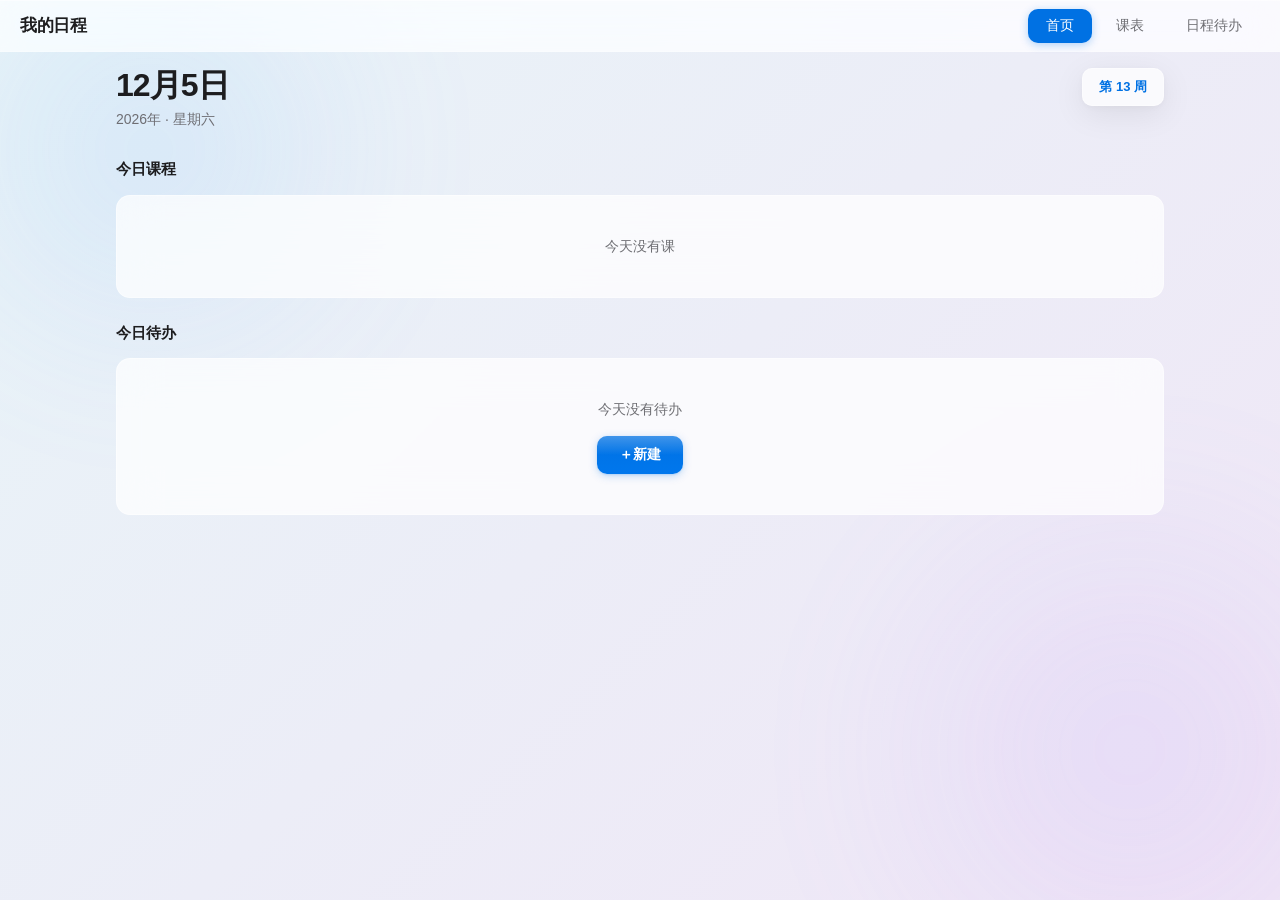
<file: index.html>
<!DOCTYPE html>
<html lang="zh-CN">
<head>
<meta charset="UTF-8">
<meta name="viewport" content="width=device-width, initial-scale=1, viewport-fit=cover">
<title>我的日程 · 2026秋季学期</title>
<link rel="stylesheet" href="style.css">
</head>
<body>
<header class="topbar">
  <div class="brand">我的日程</div>
  <nav class="top-nav">
    <button class="nav-btn active" data-tab="home">首页</button>
    <button class="nav-btn" data-tab="timetable">课表</button>
    <button class="nav-btn" data-tab="todo">日程待办</button>
  </nav>
</header>

<main>
  <section id="view-home" class="view active">
    <div class="home-head">
      <div>
        <div class="date-big" id="home-date"></div>
        <div class="date-sub" id="home-sub"></div>
      </div>
      <div class="week-badge" id="home-week"></div>
    </div>
    <div id="home-banner"></div>
    <h2 class="section-title">今日课程</h2>
    <div id="home-courses" class="card-list"></div>
    <h2 class="section-title">今日待办</h2>
    <div id="home-todos" class="card-list"></div>
  </section>

  <section id="view-timetable" class="view">
    <div class="tt-toolbar">
      <button class="icon-btn" id="tt-prev" aria-label="上一周">‹</button>
      <div class="tt-label" id="tt-label"></div>
      <button class="icon-btn" id="tt-next" aria-label="下一周">›</button>
      <button class="ghost-btn" id="tt-today">本周</button>
    </div>
    <div class="tt-scroll">
      <div class="tt-grid" id="tt-grid"></div>
    </div>
    <p class="tt-hint">提示：课表按校历周次自动过滤，节假日不显示课程。</p>
  </section>

  <section id="view-todo" class="view">
    <div class="todo-toolbar">
      <h2 class="section-title no-margin">全部日程</h2>
      <button class="primary-btn" id="todo-add">＋ 新建待办</button>
    </div>
    <div id="todo-list" class="card-list"></div>
  </section>
</main>

<nav class="bottom-nav">
  <button class="nav-btn active" data-tab="home">首页</button>
  <button class="nav-btn" data-tab="timetable">课表</button>
  <button class="nav-btn" data-tab="todo">待办</button>
</nav>

<div class="modal-mask hidden" id="modal-mask">
  <div class="modal">
    <h3 id="modal-title">新建待办</h3>
    <form id="todo-form">
      <label>标题 *
        <input type="text" id="f-title" maxlength="60" required placeholder="例如：法语听写复习">
      </label>
      <div class="form-row">
        <label>日期 *
          <input type="date" id="f-date" required>
        </label>
        <label>时间
          <input type="time" id="f-time">
        </label>
      </div>
      <label>地点
        <input type="text" id="f-loc" maxlength="40" placeholder="可选">
      </label>
      <label>备注
        <textarea id="f-note" rows="3" maxlength="200" placeholder="可选"></textarea>
      </label>
      <div class="modal-actions">
        <button type="button" class="danger-btn hidden" id="f-delete">删除</button>
        <span class="spacer"></span>
        <button type="button" class="ghost-btn" id="f-cancel">取消</button>
        <button type="submit" class="primary-btn">保存</button>
      </div>
    </form>
  </div>
</div>

<script src="data.js"></script>
<script src="app.js"></script>
</body>
</html>
</file>
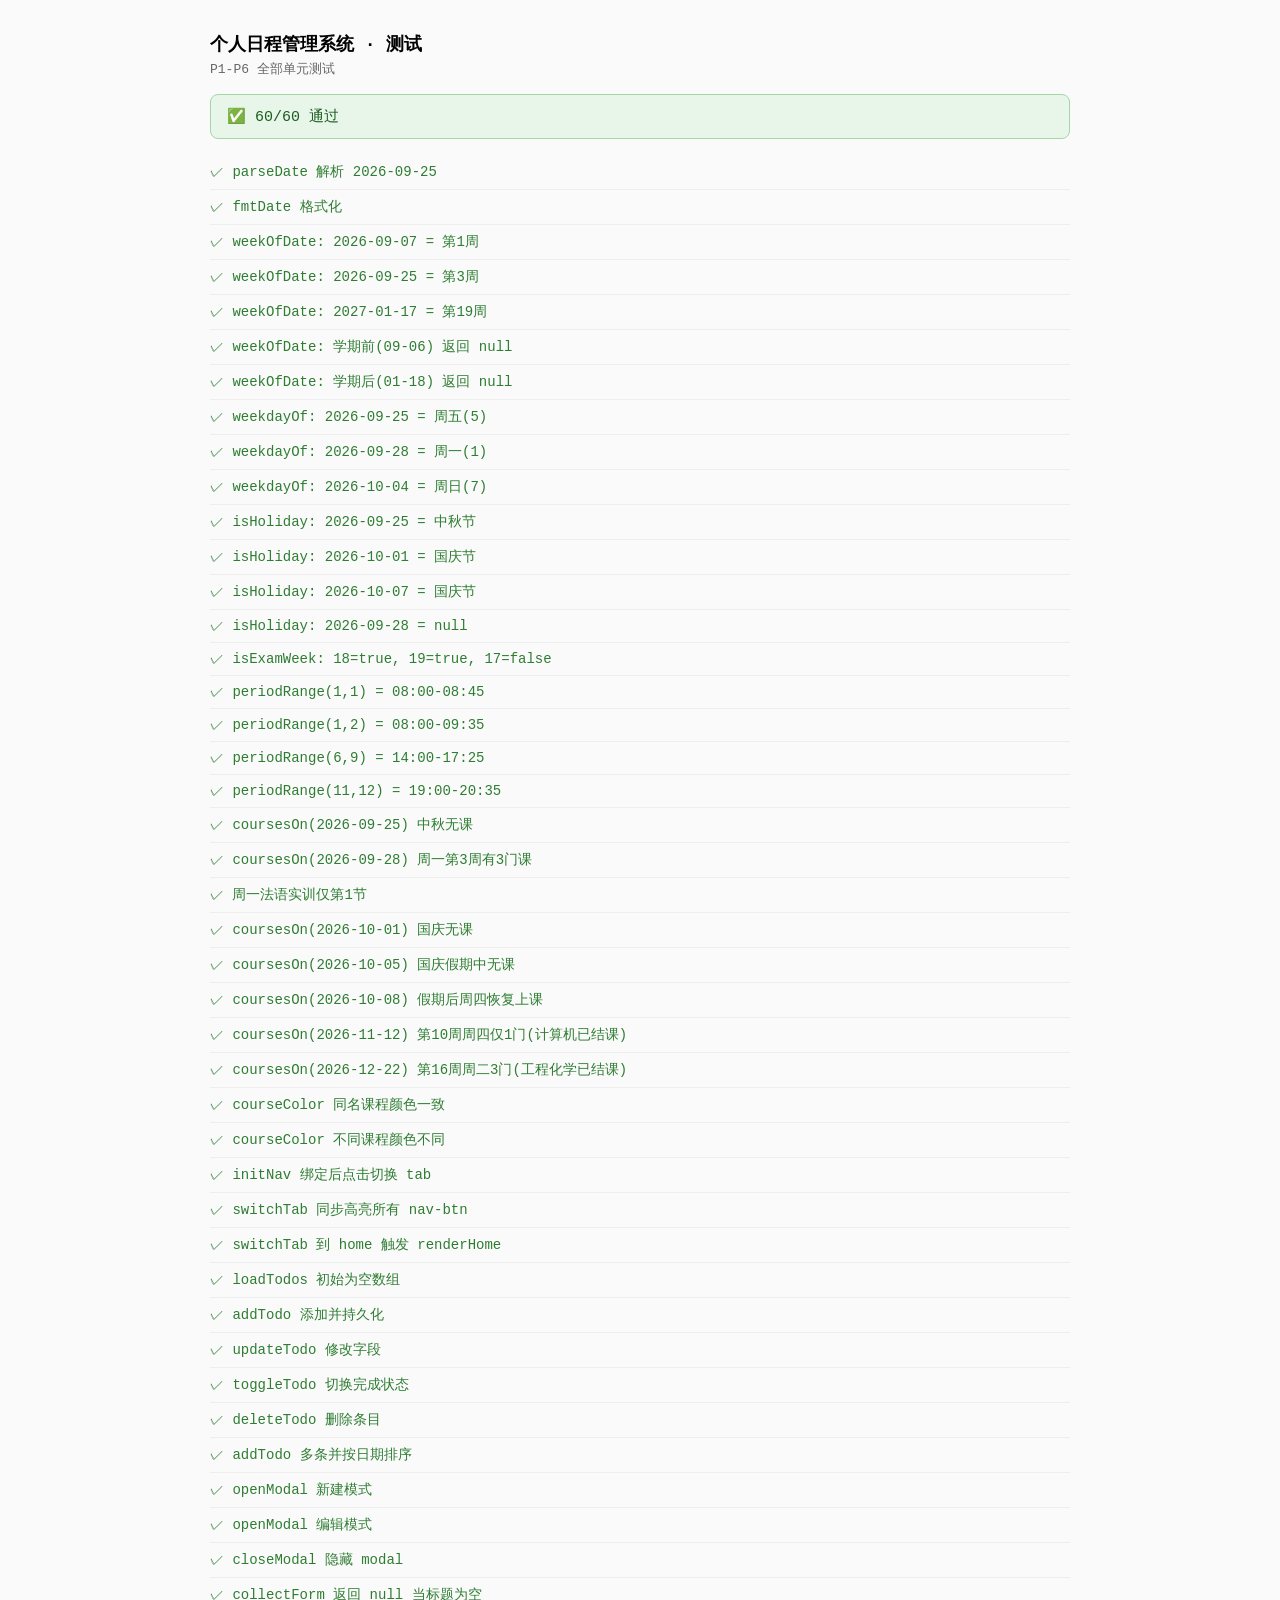
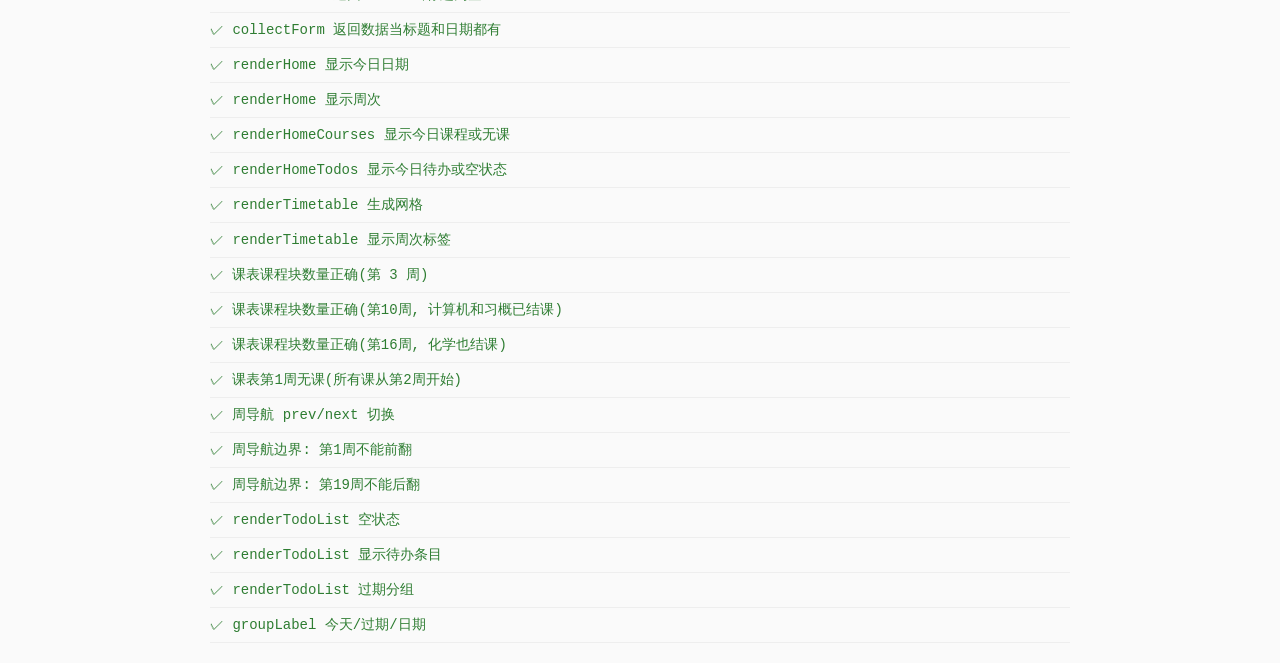
<file: tests.html>
<!DOCTYPE html>
<html lang="zh-CN">
<head>
<meta charset="UTF-8">
<title>Tests</title>
<style>
  body { font-family: 'SF Mono', Menlo, Consolas, monospace; padding: 20px; max-width: 860px; margin: 0 auto; background: #fafafa; }
  h1 { font-size: 18px; margin-bottom: 4px; }
  .phase { font-size: 13px; color: #666; margin-bottom: 16px; }
  .summary { font-size: 15px; margin: 16px 0; padding: 12px 16px; border-radius: 8px; }
  .summary.pass { background: #e8f5e9; color: #1b5e20; border: 1px solid #a5d6a7; }
  .summary.fail { background: #ffebee; color: #b71c1c; border: 1px solid #ef9a9a; }
  .test { padding: 8px 0; border-bottom: 1px solid #eee; font-size: 14px; }
  .test.pass { color: #2e7d32; }
  .test.fail { color: #c62828; font-weight: bold; }
  .test .err { font-size: 12px; color: #888; margin-top: 3px; font-weight: normal; }
  #test-dom { position: absolute; left: -9999px; width: 1200px; }
</style>
</head>
<body>
<h1>个人日程管理系统 · 测试</h1>
<div class="phase" id="phase-label">P1-P6 全部单元测试</div>
<div id="summary" class="summary"></div>
<div id="results"></div>

<div id="test-dom">
<header class="topbar">
  <div class="brand">我的日程</div>
  <nav class="top-nav">
    <button class="nav-btn active" data-tab="home">首页</button>
    <button class="nav-btn" data-tab="timetable">课表</button>
    <button class="nav-btn" data-tab="todo">日程待办</button>
  </nav>
</header>
<main>
  <section id="view-home" class="view active">
    <div class="home-head">
      <div>
        <div class="date-big" id="home-date"></div>
        <div class="date-sub" id="home-sub"></div>
      </div>
      <div class="week-badge" id="home-week"></div>
    </div>
    <div id="home-banner"></div>
    <h2 class="section-title">今日课程</h2>
    <div id="home-courses" class="card-list"></div>
    <h2 class="section-title">今日待办</h2>
    <div id="home-todos" class="card-list"></div>
  </section>
  <section id="view-timetable" class="view">
    <div class="tt-toolbar">
      <button class="icon-btn" id="tt-prev" aria-label="上一周">‹</button>
      <div class="tt-label" id="tt-label"></div>
      <button class="icon-btn" id="tt-next" aria-label="下一周">›</button>
      <button class="ghost-btn" id="tt-today">本周</button>
    </div>
    <div class="tt-scroll">
      <div class="tt-grid" id="tt-grid"></div>
    </div>
    <p class="tt-hint">提示：课表按校历周次自动过滤，节假日不显示课程。</p>
  </section>
  <section id="view-todo" class="view">
    <div class="todo-toolbar">
      <h2 class="section-title no-margin">全部日程</h2>
      <button class="primary-btn" id="todo-add">＋ 新建待办</button>
    </div>
    <div id="todo-list" class="card-list"></div>
  </section>
</main>
<nav class="bottom-nav">
  <button class="nav-btn active" data-tab="home">首页</button>
  <button class="nav-btn" data-tab="timetable">课表</button>
  <button class="nav-btn" data-tab="todo">待办</button>
</nav>
<div class="modal-mask hidden" id="modal-mask">
  <div class="modal">
    <h3 id="modal-title">新建待办</h3>
    <form id="todo-form">
      <label>标题 *
        <input type="text" id="f-title" maxlength="60" required placeholder="例如：法语听写复习">
      </label>
      <div class="form-row">
        <label>日期 *
          <input type="date" id="f-date" required>
        </label>
        <label>时间
          <input type="time" id="f-time">
        </label>
      </div>
      <label>地点
        <input type="text" id="f-loc" maxlength="40" placeholder="可选">
      </label>
      <label>备注
        <textarea id="f-note" rows="3" maxlength="200" placeholder="可选"></textarea>
      </label>
      <div class="modal-actions">
        <button type="button" class="danger-btn hidden" id="f-delete">删除</button>
        <span class="spacer"></span>
        <button type="button" class="ghost-btn" id="f-cancel">取消</button>
        <button type="submit" class="primary-btn">保存</button>
      </div>
    </form>
  </div>
</div>
</div>

<script src="data.js"></script>
<script src="app.js"></script>
<script>
const _results = [];
function test(name, fn) {
  try { fn(); _results.push({ name, pass: true }); }
  catch (e) { _results.push({ name, pass: false, error: e.message }); }
}
function assertEq(a, b, msg) {
  const sa = JSON.stringify(a), sb = JSON.stringify(b);
  if (sa !== sb) throw new Error((msg || 'assertEq') + ': 期望 ' + sb + '，得到 ' + sa);
}
function assert(cond, msg) { if (!cond) throw new Error(msg || '断言失败'); }

// ===== P1: Date & Data Utilities =====

test('parseDate 解析 2026-09-25', () => {
  const d = parseDate('2026-09-25');
  assertEq(d.getFullYear(), 2026);
  assertEq(d.getMonth(), 8);
  assertEq(d.getDate(), 25);
});

test('fmtDate 格式化', () => {
  assertEq(fmtDate(parseDate('2026-09-25')), '2026-09-25');
  assertEq(fmtDate(parseDate('2027-01-07')), '2027-01-07');
  assertEq(fmtDate(parseDate('2026-10-01')), '2026-10-01');
});

test('weekOfDate: 2026-09-07 = 第1周', () => {
  assertEq(weekOfDate(parseDate('2026-09-07')), 1);
});

test('weekOfDate: 2026-09-25 = 第3周', () => {
  assertEq(weekOfDate(parseDate('2026-09-25')), 3);
});

test('weekOfDate: 2027-01-17 = 第19周', () => {
  assertEq(weekOfDate(parseDate('2027-01-17')), 19);
});

test('weekOfDate: 学期前(09-06) 返回 null', () => {
  assertEq(weekOfDate(parseDate('2026-09-06')), null);
});

test('weekOfDate: 学期后(01-18) 返回 null', () => {
  assertEq(weekOfDate(parseDate('2027-01-18')), null);
});

test('weekdayOf: 2026-09-25 = 周五(5)', () => {
  assertEq(weekdayOf(parseDate('2026-09-25')), 5);
});

test('weekdayOf: 2026-09-28 = 周一(1)', () => {
  assertEq(weekdayOf(parseDate('2026-09-28')), 1);
});

test('weekdayOf: 2026-10-04 = 周日(7)', () => {
  assertEq(weekdayOf(parseDate('2026-10-04')), 7);
});

test('isHoliday: 2026-09-25 = 中秋节', () => {
  assertEq(isHoliday(parseDate('2026-09-25')), '中秋节');
});

test('isHoliday: 2026-10-01 = 国庆节', () => {
  assertEq(isHoliday(parseDate('2026-10-01')), '国庆节');
});

test('isHoliday: 2026-10-07 = 国庆节', () => {
  assertEq(isHoliday(parseDate('2026-10-07')), '国庆节');
});

test('isHoliday: 2026-09-28 = null', () => {
  assertEq(isHoliday(parseDate('2026-09-28')), null);
});

test('isExamWeek: 18=true, 19=true, 17=false', () => {
  assert(isExamWeek(18));
  assert(isExamWeek(19));
  assert(!isExamWeek(17));
});

test('periodRange(1,1) = 08:00-08:45', () => {
  assertEq(periodRange(1, 1), '08:00-08:45');
});

test('periodRange(1,2) = 08:00-09:35', () => {
  assertEq(periodRange(1, 2), '08:00-09:35');
});

test('periodRange(6,9) = 14:00-17:25', () => {
  assertEq(periodRange(6, 9), '14:00-17:25');
});

test('periodRange(11,12) = 19:00-20:35', () => {
  assertEq(periodRange(11, 12), '19:00-20:35');
});

test('coursesOn(2026-09-25) 中秋无课', () => {
  assertEq(coursesOn(parseDate('2026-09-25')).length, 0);
});

test('coursesOn(2026-09-28) 周一第3周有3门课', () => {
  const cs = coursesOn(parseDate('2026-09-28'));
  assertEq(cs.length, 3);
});

test('周一法语实训仅第1节', () => {
  const cs = coursesOn(parseDate('2026-09-28'));
  const prac = cs.find(c => c.name === '综合法语实训(1)');
  assert(prac, '应找到法语实训');
  assertEq(prac.start, 1);
  assertEq(prac.end, 1);
});

test('coursesOn(2026-10-01) 国庆无课', () => {
  assertEq(coursesOn(parseDate('2026-10-01')).length, 0);
});

test('coursesOn(2026-10-05) 国庆假期中无课', () => {
  assertEq(coursesOn(parseDate('2026-10-05')).length, 0);
});

test('coursesOn(2026-10-08) 假期后周四恢复上课', () => {
  const cs = coursesOn(parseDate('2026-10-08'));
  assertEq(cs.length, 2);
});

test('coursesOn(2026-11-12) 第10周周四仅1门(计算机已结课)', () => {
  const cs = coursesOn(parseDate('2026-11-12'));
  assertEq(cs.length, 1);
  assert(cs[0].name.includes('综合法语'), '应为综合法语');
  assertEq(cs[0].start, 11);
  assertEq(cs[0].end, 12);
});

test('coursesOn(2026-12-22) 第16周周二3门(工程化学已结课)', () => {
  const cs = coursesOn(parseDate('2026-12-22'));
  assertEq(cs.length, 3);
  assert(!cs.some(c => c.name.includes('工程化学')), '工程化学应已结课');
  const names = cs.map(c => c.name).sort();
  assertEq(names, ['基础英语(1)', '数学基础', '综合法语(1)'].sort());
});

test('courseColor 同名课程颜色一致', () => {
  const c1 = courseColor('综合法语(1)');
  const c2 = courseColor('综合法语(1)');
  assertEq(c1.bg, c2.bg);
  assertEq(c1.border, c2.border);
});

test('courseColor 不同课程颜色不同', () => {
  const c1 = courseColor('综合法语实训(1)');
  const c2 = courseColor('数学基础');
  assert(c1.bg !== c2.bg, '不同课程应有不同颜色');
});

// ===== P2: Navigation =====

test('initNav 绑定后点击切换 tab', () => {
  initNav();
  const btn = document.querySelector('.top-nav .nav-btn[data-tab="timetable"]');
  btn.click();
  assertEq(currentTab, 'timetable');
  assert(document.getElementById('view-timetable').classList.contains('active'), 'timetable view 应 active');
  assert(!document.getElementById('view-home').classList.contains('active'), 'home view 不应 active');
  switchTab('home');
});

test('switchTab 同步高亮所有 nav-btn', () => {
  switchTab('todo');
  const allActive = document.querySelectorAll('.nav-btn.active');
  allActive.forEach(b => assertEq(b.dataset.tab, 'todo'));
  assertEq(allActive.length, 2, 'top + bottom 两个 btn 应 active');
  switchTab('home');
});

test('switchTab 到 home 触发 renderHome', () => {
  switchTab('home');
  const dateEl = document.getElementById('home-date');
  assert(dateEl.textContent.length > 0, 'home-date 应有内容');
});

// ===== P3: Todo Store =====

test('loadTodos 初始为空数组', () => {
  localStorage.removeItem(TODO_KEY);
  assertEq(loadTodos().length, 0);
});

test('addTodo 添加并持久化', () => {
  localStorage.removeItem(TODO_KEY);
  const t = addTodo({ title: '测试待办', date: '2026-09-28', time: '09:00' });
  assert(t.id, '应有 id');
  assertEq(t.done, false);
  assertEq(loadTodos().length, 1);
  assertEq(loadTodos()[0].title, '测试待办');
});

test('updateTodo 修改字段', () => {
  const list = loadTodos();
  const id = list[0].id;
  updateTodo(id, { title: '已修改' });
  assertEq(loadTodos()[0].title, '已修改');
});

test('toggleTodo 切换完成状态', () => {
  const list = loadTodos();
  const id = list[0].id;
  assertEq(list[0].done, false);
  toggleTodo(id);
  assertEq(loadTodos()[0].done, true);
  toggleTodo(id);
  assertEq(loadTodos()[0].done, false);
});

test('deleteTodo 删除条目', () => {
  const list = loadTodos();
  const id = list[0].id;
  deleteTodo(id);
  assertEq(loadTodos().length, 0);
});

test('addTodo 多条并按日期排序', () => {
  localStorage.removeItem(TODO_KEY);
  addTodo({ title: 'B', date: '2026-10-01' });
  addTodo({ title: 'A', date: '2026-09-28' });
  addTodo({ title: 'C', date: '2026-09-28', time: '08:00' });
  const list = loadTodos();
  assertEq(list.length, 3);
});

// ===== P3: Modal =====

test('openModal 新建模式', () => {
  openModal(null);
  assertEq(document.getElementById('modal-title').textContent, '新建待办');
  assertEq(document.getElementById('f-title').value, '');
  assert(document.getElementById('f-delete').classList.contains('hidden'), '删除按钮应隐藏');
  assert(!document.getElementById('modal-mask').classList.contains('hidden'), 'modal 应显示');
  closeModal();
});

test('openModal 编辑模式', () => {
  const t = loadTodos()[0];
  openModal(t);
  assertEq(document.getElementById('modal-title').textContent, '编辑待办');
  assertEq(document.getElementById('f-title').value, t.title);
  assert(!document.getElementById('f-delete').classList.contains('hidden'), '删除按钮应显示');
  closeModal();
});

test('closeModal 隐藏 modal', () => {
  openModal(null);
  closeModal();
  assert(document.getElementById('modal-mask').classList.contains('hidden'), 'modal 应隐藏');
});

test('collectForm 返回 null 当标题为空', () => {
  document.getElementById('f-title').value = '';
  document.getElementById('f-date').value = '2026-09-28';
  assertEq(collectForm(), null);
});

test('collectForm 返回数据当标题和日期都有', () => {
  document.getElementById('f-title').value = '测试';
  document.getElementById('f-date').value = '2026-09-28';
  document.getElementById('f-time').value = '10:00';
  document.getElementById('f-loc').value = '教室A';
  document.getElementById('f-note').value = '备注内容';
  const data = collectForm();
  assertEq(data.title, '测试');
  assertEq(data.date, '2026-09-28');
  assertEq(data.time, '10:00');
  assertEq(data.loc, '教室A');
  assertEq(data.note, '备注内容');
});

// ===== P4: Home View =====

test('renderHome 显示今日日期', () => {
  renderHome();
  const d = today();
  const expected = (d.getMonth() + 1) + '月' + d.getDate() + '日';
  assertEq(document.getElementById('home-date').textContent, expected);
});

test('renderHome 显示周次', () => {
  renderHome();
  const w = weekOfDate(today());
  const weekEl = document.getElementById('home-week');
  if (w !== null) {
    assert(weekEl.textContent.includes('第'), '应包含"第"');
    assert(weekEl.textContent.includes('周'), '应包含"周"');
  }
});

test('renderHomeCourses 显示今日课程或无课', () => {
  renderHome();
  const el = document.getElementById('home-courses');
  assert(el.innerHTML.length > 0, 'courses 区域应有内容');
});

test('renderHomeTodos 显示今日待办或空状态', () => {
  renderHome();
  const el = document.getElementById('home-todos');
  assert(el.innerHTML.length > 0, 'todos 区域应有内容');
});

// ===== P5: Timetable View =====

test('renderTimetable 生成网格', () => {
  switchTab('timetable');
  const grid = document.getElementById('tt-grid');
  assert(grid.innerHTML.length > 0, 'grid 应有内容');
  const headers = grid.querySelectorAll('.tt-header');
  assertEq(headers.length, 8, '7天 + 1空角 = 8 header cells');
  const periods = grid.querySelectorAll('.tt-period');
  assertEq(periods.length, 14, '应有14个节次列');
  const cells = grid.querySelectorAll('.tt-cell');
  assertEq(cells.length, 14 * 7, '应有14x7=98个课程格子');
});

test('renderTimetable 显示周次标签', () => {
  const label = document.getElementById('tt-label').textContent;
  assert(label.includes('第'), '标签应包含"第"');
  assert(label.includes('周'), '标签应包含"周"');
});

test('课表课程块数量正确(第 3 周)', () => {
  ttWeek = 3;
  renderTimetable();
  const blocks = document.querySelectorAll('#tt-grid .course-block');
  assertEq(blocks.length, 12, '第3周周五是中秋节，应有12门课(13-1)');
});

test('课表课程块数量正确(第10周, 计算机和习概已结课)', () => {
  ttWeek = 10;
  renderTimetable();
  const blocks = document.querySelectorAll('#tt-grid .course-block');
  assertEq(blocks.length, 11, '第10周计算机+习概已结课, 应有11门');
});

test('课表课程块数量正确(第16周, 化学也结课)', () => {
  ttWeek = 16;
  renderTimetable();
  const blocks = document.querySelectorAll('#tt-grid .course-block');
  assertEq(blocks.length, 10, '第16周计算机+化学+习概已结课, 应有10门');
});

test('课表第1周无课(所有课从第2周开始)', () => {
  ttWeek = 1;
  renderTimetable();
  const blocks = document.querySelectorAll('#tt-grid .course-block');
  assertEq(blocks.length, 0, '第1周所有课未开始, 应有0门');
});

test('周导航 prev/next 切换', () => {
  ttWeek = 5;
  renderTimetable();
  document.getElementById('tt-next').click();
  assertEq(ttWeek, 6);
  document.getElementById('tt-prev').click();
  assertEq(ttWeek, 5);
});

test('周导航边界: 第1周不能前翻', () => {
  ttWeek = 1;
  renderTimetable();
  assert(document.getElementById('tt-prev').disabled, 'prev 应 disabled');
});

test('周导航边界: 第19周不能后翻', () => {
  ttWeek = 19;
  renderTimetable();
  assert(document.getElementById('tt-next').disabled, 'next 应 disabled');
});

// ===== P6: Todo List View =====

test('renderTodoList 空状态', () => {
  localStorage.removeItem(TODO_KEY);
  switchTab('todo');
  const el = document.getElementById('todo-list');
  assert(el.textContent.includes('暂无待办'), '应显示空状态');
});

test('renderTodoList 显示待办条目', () => {
  localStorage.removeItem(TODO_KEY);
  addTodo({ title: '待办A', date: '2026-09-28' });
  addTodo({ title: '待办B', date: '2026-09-29' });
  renderTodoList();
  const el = document.getElementById('todo-list');
  assert(el.textContent.includes('待办A'), '应包含待办A');
  assert(el.textContent.includes('待办B'), '应包含待办B');
});

test('renderTodoList 过期分组', () => {
  localStorage.removeItem(TODO_KEY);
  addTodo({ title: '过期事项', date: '2020-01-01' });
  addTodo({ title: '未来事项', date: '2027-12-01' });
  renderTodoList();
  const el = document.getElementById('todo-list');
  assert(el.textContent.includes('已过期'), '应有已过期分组');
  assert(el.querySelector('.todo-group-header.overdue'), '过期组应有 overdue class');
});

test('groupLabel 今天/过期/日期', () => {
  assertEq(groupLabel('已过期'), '⚠️ 已过期');
  assertEq(groupLabel('今天'), '📌 今天');
  const label = groupLabel('2026-09-28');
  assert(label.includes('9月'), '应包含月份');
  assert(label.includes('28日'), '应包含日期');
});

// ===== Cleanup =====
localStorage.removeItem(TODO_KEY);

// ===== Render Results =====
const passed = _results.filter(r => r.pass).length;
const total = _results.length;
const allPass = passed === total;
const sumEl = document.getElementById('summary');
sumEl.className = 'summary ' + (allPass ? 'pass' : 'fail');
sumEl.textContent = (allPass ? '✅ ' : '❌ ') + passed + '/' + total + ' 通过';
document.getElementById('results').innerHTML = _results.map(r =>
  '<div class="test ' + (r.pass ? 'pass' : 'fail') + '">' +
  (r.pass ? '✓ ' : '✗ ') + r.name +
  (r.error ? '<div class="err">' + r.error + '</div>' : '') +
  '</div>'
).join('');

window.__TEST_DONE__ = true;
window.__TEST_PASS__ = allPass;
window.__TEST_PASSED__ = passed;
window.__TEST_TOTAL__ = total;
</script>
</body>
</html>
</file>
<file: style.css>
/* ===== macOS Liquid Glass Design System ===== */

:root {
  /* Liquid Glass Colors */
  --glass-bg: rgba(255, 255, 255, 0.72);
  --glass-bg-hover: rgba(255, 255, 255, 0.85);
  --glass-bg-active: rgba(255, 255, 255, 0.95);
  --glass-border: rgba(255, 255, 255, 0.4);
  --glass-border-subtle: rgba(255, 255, 255, 0.2);
  --glass-shadow: 0 8px 32px rgba(0, 0, 0, 0.08), 0 2px 8px rgba(0, 0, 0, 0.04);
  --glass-shadow-lg: 0 16px 48px rgba(0, 0, 0, 0.12), 0 4px 16px rgba(0, 0, 0, 0.08);

  /* Accent Colors (Low Saturation) */
  --accent: #0071e3;
  --accent-hover: #0077ed;
  --accent-light: rgba(0, 113, 227, 0.12);
  --accent-text: #ffffff;

  /* Semantic Colors */
  --success: #34c759;
  --success-light: rgba(52, 199, 89, 0.15);
  --danger: #ff3b30;
  --danger-light: rgba(255, 59, 48, 0.12);
  --warning: #ff9500;
  --warning-light: rgba(255, 149, 0, 0.12);

  /* Text Colors */
  --text-primary: #1d1d1f;
  --text-secondary: #6e6e73;
  --text-tertiary: #8e8e93;

  /* Spacing & Radius */
  --radius-sm: 10px;
  --radius: 14px;
  --radius-lg: 18px;
  --radius-xl: 22px;

  /* Layout */
  --topbar-h: 52px;
  --bottomnav-h: 64px;
  --content-max: 1080px;

  /* Transitions */
  --transition-fast: 180ms cubic-bezier(0.4, 0, 0.2, 1);
  --transition-base: 240ms cubic-bezier(0.4, 0, 0.2, 1);
  --transition-slow: 320ms cubic-bezier(0.4, 0, 0.2, 1);
}

/* ===== Animated Background ===== */
body {
  font-family: -apple-system, BlinkMacSystemFont, 'SF Pro Display', 'SF Pro Text', 'Helvetica Neue', 'PingFang SC', 'Hiragino Sans GB', 'Microsoft YaHei', sans-serif;
  font-size: 15px;
  line-height: 1.5;
  color: var(--text-primary);
  background: linear-gradient(135deg, #e8f4f8 0%, #f0e6f6 25%, #e6f0f6 50%, #f6eef8 75%, #e8f4f8 100%);
  background-size: 400% 400%;
  animation: gradientShift 20s ease infinite;
  -webkit-font-smoothing: antialiased;
  -moz-osx-font-smoothing: grayscale;
  min-height: 100vh;
  overflow-x: hidden;
}

@keyframes gradientShift {
  0%, 100% { background-position: 0% 50%; }
  50% { background-position: 100% 50%; }
}

/* Background Orbs for Depth */
body::before,
body::after {
  content: '';
  position: fixed;
  border-radius: 50%;
  filter: blur(80px);
  opacity: 0.4;
  z-index: -1;
  pointer-events: none;
}

body::before {
  width: 500px;
  height: 500px;
  background: radial-gradient(circle, rgba(120, 180, 255, 0.5) 0%, transparent 70%);
  top: -100px;
  left: -100px;
  animation: float1 15s ease-in-out infinite;
}

body::after {
  width: 600px;
  height: 600px;
  background: radial-gradient(circle, rgba(180, 140, 255, 0.4) 0%, transparent 70%);
  bottom: -150px;
  right: -150px;
  animation: float2 18s ease-in-out infinite;
}

@keyframes float1 {
  0%, 100% { transform: translate(0, 0) scale(1); }
  50% { transform: translate(50px, 30px) scale(1.1); }
}

@keyframes float2 {
  0%, 100% { transform: translate(0, 0) scale(1); }
  50% { transform: translate(-40px, -50px) scale(1.05); }
}

/* ===== Reset ===== */
*, *::before, *::after { box-sizing: border-box; }
html, body { margin: 0; padding: 0; }
button { font-family: inherit; cursor: pointer; border: none; background: none; }
input, textarea { font-family: inherit; font-size: inherit; }

/* ===== Glass Topbar ===== */
.topbar {
  position: fixed;
  top: 0;
  left: 0;
  right: 0;
  height: var(--topbar-h);
  background: var(--glass-bg);
  backdrop-filter: blur(20px) saturate(180%);
  -webkit-backdrop-filter: blur(20px) saturate(180%);
  border-bottom: 1px solid var(--glass-border-subtle);
  display: flex;
  align-items: center;
  padding: 0 20px;
  z-index: 100;
  box-shadow: 0 1px 0 rgba(255, 255, 255, 0.5) inset;
}

.brand {
  font-size: 17px;
  font-weight: 600;
  color: var(--text-primary);
  flex: 1;
  letter-spacing: -0.02em;
}

.top-nav {
  display: none;
  gap: 6px;
}

.top-nav .nav-btn {
  padding: 8px 18px;
  border-radius: var(--radius-sm);
  font-size: 14px;
  font-weight: 500;
  color: var(--text-secondary);
  transition: all var(--transition-fast);
  position: relative;
  overflow: hidden;
}

.top-nav .nav-btn::before {
  content: '';
  position: absolute;
  inset: 0;
  background: linear-gradient(180deg, rgba(255,255,255,0.8) 0%, rgba(255,255,255,0) 100%);
  opacity: 0;
  transition: opacity var(--transition-fast);
}

.top-nav .nav-btn:hover {
  background: var(--glass-bg-hover);
  color: var(--text-primary);
}

.top-nav .nav-btn:hover::before {
  opacity: 1;
}

.top-nav .nav-btn.active {
  background: var(--accent);
  color: var(--accent-text);
  box-shadow: 0 2px 8px rgba(0, 113, 227, 0.3);
}

.top-nav .nav-btn.active::before {
  opacity: 0;
}

/* ===== Glass Bottom Nav (mobile) ===== */
.bottom-nav {
  position: fixed;
  bottom: 0;
  left: 0;
  right: 0;
  height: var(--bottomnav-h);
  background: var(--glass-bg);
  backdrop-filter: blur(20px) saturate(180%);
  -webkit-backdrop-filter: blur(20px) saturate(180%);
  border-top: 1px solid var(--glass-border-subtle);
  display: flex;
  z-index: 100;
  padding-bottom: env(safe-area-inset-bottom);
  box-shadow: 0 -1px 0 rgba(255, 255, 255, 0.5) inset;
}

.bottom-nav .nav-btn {
  flex: 1;
  display: flex;
  flex-direction: column;
  align-items: center;
  justify-content: center;
  font-size: 11px;
  font-weight: 500;
  color: var(--text-tertiary);
  transition: all var(--transition-fast);
  gap: 4px;
  position: relative;
}

.bottom-nav .nav-btn::after {
  content: '';
  position: absolute;
  top: 0;
  left: 50%;
  transform: translateX(-50%);
  width: 0;
  height: 2px;
  background: var(--accent);
  border-radius: 0 0 2px 2px;
  transition: width var(--transition-fast);
}

.bottom-nav .nav-btn.active {
  color: var(--accent);
}

.bottom-nav .nav-btn.active::after {
  width: 24px;
}

/* ===== Main Content ===== */
main {
  padding-top: calc(var(--topbar-h) + 12px);
  padding-bottom: calc(var(--bottomnav-h) + 12px);
  max-width: var(--content-max);
  margin: 0 auto;
  min-height: 100vh;
  padding-left: 16px;
  padding-right: 16px;
}

.view {
  display: none;
  animation: fadeIn var(--transition-base);
}

.view.active {
  display: block;
}

@keyframes fadeIn {
  from { opacity: 0; transform: translateY(8px); }
  to { opacity: 1; transform: translateY(0); }
}

/* ===== Glass Buttons ===== */
.primary-btn {
  background: linear-gradient(180deg, var(--accent) 0%, var(--accent-hover) 100%);
  color: var(--accent-text);
  padding: 10px 22px;
  border-radius: var(--radius-sm);
  font-size: 14px;
  font-weight: 600;
  transition: all var(--transition-fast);
  box-shadow: 0 2px 8px rgba(0, 113, 227, 0.25), 0 1px 2px rgba(0, 113, 227, 0.15);
  position: relative;
  overflow: hidden;
}

.primary-btn::before {
  content: '';
  position: absolute;
  top: 0;
  left: 0;
  right: 0;
  height: 50%;
  background: linear-gradient(180deg, rgba(255,255,255,0.25) 0%, rgba(255,255,255,0) 100%);
  pointer-events: none;
}

.primary-btn:hover {
  transform: translateY(-1px);
  box-shadow: 0 4px 12px rgba(0, 113, 227, 0.35), 0 2px 4px rgba(0, 113, 227, 0.2);
}

.primary-btn:active {
  transform: translateY(0);
  box-shadow: 0 1px 4px rgba(0, 113, 227, 0.2);
}

.ghost-btn {
  background: var(--glass-bg);
  backdrop-filter: blur(10px);
  color: var(--accent);
  padding: 10px 20px;
  border-radius: var(--radius-sm);
  font-size: 14px;
  font-weight: 600;
  border: 1px solid var(--glass-border);
  transition: all var(--transition-fast);
  box-shadow: var(--glass-shadow);
}

.ghost-btn:hover {
  background: var(--glass-bg-hover);
  transform: translateY(-1px);
}

.ghost-btn:active {
  transform: translateY(0);
}

.icon-btn {
  width: 38px;
  height: 38px;
  display: flex;
  align-items: center;
  justify-content: center;
  font-size: 22px;
  color: var(--text-primary);
  border-radius: var(--radius-sm);
  transition: all var(--transition-fast);
  background: var(--glass-bg);
  backdrop-filter: blur(10px);
  border: 1px solid var(--glass-border);
  box-shadow: var(--glass-shadow);
}

.icon-btn:hover {
  background: var(--glass-bg-hover);
  transform: translateY(-1px);
}

.icon-btn:active {
  transform: translateY(0);
}

.icon-btn:disabled {
  opacity: 0.4;
  cursor: default;
  transform: none;
}

.icon-btn:disabled:hover {
  background: var(--glass-bg);
  transform: none;
}

.danger-btn {
  background: var(--glass-bg);
  backdrop-filter: blur(10px);
  color: var(--danger);
  padding: 10px 20px;
  border-radius: var(--radius-sm);
  font-size: 14px;
  font-weight: 600;
  border: 1px solid rgba(255, 59, 48, 0.3);
  transition: all var(--transition-fast);
  box-shadow: var(--glass-shadow);
}

.danger-btn:hover {
  background: var(--danger-light);
  transform: translateY(-1px);
}

.danger-btn:active {
  transform: translateY(0);
}

/* ===== Glass Cards ===== */
.card {
  background: var(--glass-bg);
  backdrop-filter: blur(20px) saturate(180%);
  -webkit-backdrop-filter: blur(20px) saturate(180%);
  border-radius: var(--radius);
  padding: 14px 18px;
  box-shadow: var(--glass-shadow);
  margin-bottom: 10px;
  border: 1px solid var(--glass-border);
  transition: all var(--transition-fast);
}

.card:hover {
  background: var(--glass-bg-hover);
  transform: translateY(-2px);
  box-shadow: var(--glass-shadow-lg);
}

.card-list {
  display: flex;
  flex-direction: column;
  gap: 10px;
}

/* ===== Section Titles ===== */
.section-title {
  font-size: 15px;
  font-weight: 600;
  margin: 24px 0 14px;
  color: var(--text-primary);
  letter-spacing: -0.01em;
}

.section-title.no-margin {
  margin-top: 0;
}

/* ===== Home: Date Area ===== */
.home-head {
  display: flex;
  align-items: flex-start;
  justify-content: space-between;
  margin-bottom: 20px;
  padding: 4px 0;
}

.date-big {
  font-size: 32px;
  font-weight: 700;
  line-height: 1.1;
  letter-spacing: -0.03em;
  color: var(--text-primary);
}

.date-sub {
  font-size: 14px;
  color: var(--text-secondary);
  margin-top: 6px;
  font-weight: 400;
}

.week-badge {
  background: var(--glass-bg);
  backdrop-filter: blur(10px);
  color: var(--accent);
  padding: 8px 16px;
  border-radius: var(--radius-sm);
  font-size: 13px;
  font-weight: 600;
  cursor: pointer;
  transition: all var(--transition-fast);
  border: 1px solid var(--glass-border);
  box-shadow: var(--glass-shadow);
}

.week-badge:hover {
  background: var(--glass-bg-hover);
  transform: translateY(-1px);
}

/* ===== Home: Banner ===== */
.banner {
  padding: 12px 18px;
  border-radius: var(--radius);
  font-size: 14px;
  margin-bottom: 20px;
  backdrop-filter: blur(10px);
  border: 1px solid;
}

.banner.holiday {
  background: rgba(255, 149, 0, 0.12);
  color: #c2410c;
  border-color: rgba(255, 149, 0, 0.25);
}

.banner.exam {
  background: var(--accent-light);
  color: var(--accent);
  border-color: rgba(0, 113, 227, 0.25);
}

.banner.off {
  background: var(--glass-bg);
  color: var(--text-secondary);
  border-color: var(--glass-border);
}

/* ===== Home: Course Card ===== */
.course-card {
  display: flex;
  gap: 14px;
  align-items: flex-start;
}

.course-time {
  min-width: 76px;
  font-size: 13px;
  color: var(--text-secondary);
  line-height: 1.4;
  font-weight: 500;
}

.course-time .period {
  font-size: 11px;
  color: var(--text-tertiary);
  font-weight: 400;
}

.course-info {
  flex: 1;
}

.course-name {
  font-size: 15px;
  font-weight: 600;
  margin-bottom: 3px;
  letter-spacing: -0.01em;
}

.course-meta {
  font-size: 13px;
  color: var(--text-secondary);
  font-weight: 400;
}

/* ===== Home: Todo Row ===== */
.todo-row {
  display: flex;
  align-items: center;
  gap: 14px;
  cursor: pointer;
  transition: all var(--transition-fast);
}

.todo-row:hover {
  opacity: 0.9;
}

.todo-check {
  width: 22px;
  height: 22px;
  border: 2px solid var(--glass-border);
  border-radius: 50%;
  display: flex;
  align-items: center;
  justify-content: center;
  flex-shrink: 0;
  transition: all var(--transition-fast);
  font-size: 12px;
  color: transparent;
  background: var(--glass-bg);
}

.todo-row:hover .todo-check {
  border-color: var(--accent);
}

.todo-row.done .todo-check {
  background: var(--success);
  border-color: var(--success);
  color: #fff;
  box-shadow: 0 2px 6px rgba(52, 199, 89, 0.3);
}

.todo-content {
  flex: 1;
  min-width: 0;
}

.todo-title {
  font-size: 15px;
  font-weight: 500;
  transition: all var(--transition-fast);
  letter-spacing: -0.01em;
}

.todo-row.done .todo-title {
  text-decoration: line-through;
  color: var(--text-tertiary);
}

.todo-time {
  font-size: 13px;
  color: var(--text-secondary);
  margin-left: 10px;
  font-weight: 500;
}

/* ===== Empty State ===== */
.empty {
  text-align: center;
  padding: 40px 20px;
  color: var(--text-secondary);
  font-size: 14px;
  background: var(--glass-bg);
  backdrop-filter: blur(20px);
  border-radius: var(--radius);
  border: 1px solid var(--glass-border);
}

.empty .btn-wrap {
  margin-top: 16px;
}

/* ===== Timetable Toolbar ===== */
.tt-toolbar {
  display: flex;
  align-items: center;
  gap: 10px;
  margin-bottom: 16px;
  padding: 4px;
  background: var(--glass-bg);
  backdrop-filter: blur(10px);
  border-radius: var(--radius);
  border: 1px solid var(--glass-border);
  box-shadow: var(--glass-shadow);
}

.tt-label {
  flex: 1;
  text-align: center;
  font-size: 15px;
  font-weight: 600;
  letter-spacing: -0.01em;
}

/* ===== Timetable Grid ===== */
.tt-scroll {
  overflow-x: auto;
  -webkit-overflow-scrolling: touch;
  margin: 0 -16px;
  padding: 0 16px;
}

.tt-grid {
  display: grid;
  grid-template-columns: 56px repeat(7, minmax(100px, 1fr));
  grid-auto-rows: 46px;
  min-width: 780px;
  border: 1px solid var(--glass-border);
  border-radius: var(--radius);
  background: var(--glass-bg);
  backdrop-filter: blur(20px);
  overflow: hidden;
  box-shadow: var(--glass-shadow);
}

.tt-header {
  background: rgba(255, 255, 255, 0.5);
  font-size: 13px;
  font-weight: 600;
  display: flex;
  align-items: center;
  justify-content: center;
  border-bottom: 1px solid var(--glass-border-subtle);
  position: sticky;
  top: 0;
  z-index: 2;
  backdrop-filter: blur(10px);
}

.tt-header.today {
  background: var(--accent-light);
  color: var(--accent);
}

.tt-header .holiday-tag {
  font-size: 10px;
  color: var(--warning);
  display: block;
  font-weight: 500;
  margin-top: 2px;
}

.tt-period {
  font-size: 11px;
  color: var(--text-secondary);
  display: flex;
  flex-direction: column;
  align-items: center;
  justify-content: center;
  border-right: 1px solid var(--glass-border-subtle);
  line-height: 1.3;
  position: sticky;
  left: 0;
  z-index: 1;
  background: rgba(255, 255, 255, 0.6);
  backdrop-filter: blur(10px);
  font-weight: 500;
}

.tt-cell {
  border-right: 1px solid var(--glass-border-subtle);
  border-bottom: 1px solid var(--glass-border-subtle);
  position: relative;
}

.tt-cell.today-col {
  background: var(--accent-light);
}

.course-block {
  position: absolute;
  left: 3px;
  right: 3px;
  border-radius: var(--radius-sm);
  padding: 5px 7px;
  font-size: 12px;
  line-height: 1.3;
  overflow: hidden;
  cursor: pointer;
  transition: all var(--transition-fast);
  border-left: 3px solid;
  box-shadow: 0 2px 6px rgba(0, 0, 0, 0.08);
}

.course-block:hover {
  transform: scale(1.03);
  box-shadow: 0 4px 12px rgba(0, 0, 0, 0.15);
  z-index: 5;
}

.course-block .cb-name {
  font-weight: 600;
  white-space: nowrap;
  overflow: hidden;
  text-overflow: ellipsis;
  letter-spacing: -0.01em;
}

.course-block .cb-loc {
  font-size: 11px;
  opacity: 0.85;
  font-weight: 400;
}

/* ===== Timetable Popover ===== */
.popover-mask {
  position: fixed;
  inset: 0;
  background: rgba(0, 0, 0, 0.3);
  backdrop-filter: blur(4px);
  z-index: 200;
  display: flex;
  align-items: flex-end;
  justify-content: center;
  animation: fadeIn var(--transition-base);
}

.popover {
  background: var(--glass-bg);
  backdrop-filter: blur(30px) saturate(180%);
  border-radius: var(--radius-lg) var(--radius-lg) 0 0;
  padding: 24px;
  width: 100%;
  max-width: 420px;
  box-shadow: var(--glass-shadow-lg);
  animation: slideUp var(--transition-base);
  border-top: 1px solid var(--glass-border);
}

@keyframes slideUp {
  from { transform: translateY(100%); opacity: 0; }
  to { transform: translateY(0); opacity: 1; }
}

.popover-title {
  font-size: 18px;
  font-weight: 700;
  margin-bottom: 12px;
  letter-spacing: -0.02em;
}

.popover-row {
  font-size: 14px;
  color: var(--text-secondary);
  margin-bottom: 8px;
  font-weight: 400;
}

.popover-close {
  margin-top: 20px;
  width: 100%;
  padding: 12px;
  background: var(--glass-bg-hover);
  border-radius: var(--radius-sm);
  font-size: 14px;
  font-weight: 600;
  text-align: center;
  transition: all var(--transition-fast);
  border: 1px solid var(--glass-border);
}

.popover-close:hover {
  background: var(--glass-bg-active);
}

/* ===== Todo List ===== */
.todo-group-header {
  font-size: 13px;
  font-weight: 600;
  color: var(--text-secondary);
  margin: 20px 0 10px;
  display: flex;
  align-items: center;
  gap: 8px;
  letter-spacing: -0.01em;
}

.todo-group-header .count {
  background: var(--glass-bg);
  color: var(--text-secondary);
  padding: 2px 10px;
  border-radius: 12px;
  font-size: 11px;
  font-weight: 600;
  border: 1px solid var(--glass-border);
}

.todo-group-header.overdue {
  color: var(--danger);
}

.todo-group-header.overdue .count {
  background: var(--danger-light);
  color: var(--danger);
  border-color: rgba(255, 59, 48, 0.25);
}

.todo-row.overdue-item .todo-check {
  border-color: var(--danger);
}

.overdue-dot {
  width: 8px;
  height: 8px;
  border-radius: 50%;
  background: var(--danger);
  flex-shrink: 0;
  align-self: center;
  box-shadow: 0 0 0 3px var(--danger-light);
}

/* ===== Todo Toolbar ===== */
.todo-toolbar {
  display: flex;
  align-items: center;
  justify-content: space-between;
  margin-bottom: 12px;
}

/* ===== Glass Modal ===== */
.modal-mask {
  position: fixed;
  inset: 0;
  background: rgba(0, 0, 0, 0.4);
  backdrop-filter: blur(8px);
  z-index: 300;
  display: flex;
  align-items: flex-end;
  justify-content: center;
  animation: fadeIn var(--transition-base);
}

.modal-mask.hidden {
  display: none;
}

.modal {
  background: var(--glass-bg);
  backdrop-filter: blur(40px) saturate(180%);
  border-radius: var(--radius-lg) var(--radius-lg) 0 0;
  padding: 28px 24px;
  width: 100%;
  max-width: 500px;
  max-height: 90vh;
  overflow-y: auto;
  box-shadow: var(--glass-shadow-lg);
  animation: slideUp var(--transition-base);
  border-top: 1px solid var(--glass-border);
}

.modal h3 {
  margin: 0 0 20px;
  font-size: 20px;
  font-weight: 700;
  letter-spacing: -0.02em;
}

.modal label {
  display: block;
  font-size: 13px;
  color: var(--text-secondary);
  margin-bottom: 6px;
  margin-top: 16px;
  font-weight: 500;
}

.modal label:first-of-type {
  margin-top: 0;
}

.modal input,
.modal textarea {
  width: 100%;
  padding: 12px 14px;
  background: rgba(255, 255, 255, 0.8);
  border: 1px solid var(--glass-border);
  border-radius: var(--radius-sm);
  font-size: 15px;
  transition: all var(--transition-fast);
  color: var(--text-primary);
}

.modal input:focus,
.modal textarea:focus {
  outline: none;
  border-color: var(--accent);
  background: rgba(255, 255, 255, 0.95);
  box-shadow: 0 0 0 3px var(--accent-light);
}

.modal input::placeholder,
.modal textarea::placeholder {
  color: var(--text-tertiary);
}

.form-row {
  display: flex;
  gap: 12px;
}

.form-row label {
  flex: 1;
}

.modal-actions {
  display: flex;
  align-items: center;
  margin-top: 24px;
  gap: 10px;
}

.modal-actions .spacer {
  flex: 1;
}

.hidden {
  display: none !important;
}

/* ===== Responsive: Desktop ===== */
@media (min-width: 768px) {
  .top-nav {
    display: flex;
  }

  .bottom-nav {
    display: none;
  }

  main {
    padding-bottom: 20px;
  }

  .modal {
    border-radius: var(--radius-lg);
    margin-bottom: 0;
    align-self: center;
  }

  .popover-mask {
    align-items: center;
  }

  .popover {
    border-radius: var(--radius-lg);
    max-width: 380px;
    animation: none;
  }
}

/* ===== Responsive: Large Desktop ===== */
@media (min-width: 968px) {
  .home-columns {
    display: grid;
    grid-template-columns: 1fr 1fr;
    gap: 20px;
  }
}

/* ===== Utility ===== */
.text-secondary {
  color: var(--text-secondary);
}

.text-danger {
  color: var(--danger);
}

.mt-8 {
  margin-top: 8px;
}

.mb-8 {
  margin-bottom: 8px;
}
</file>
